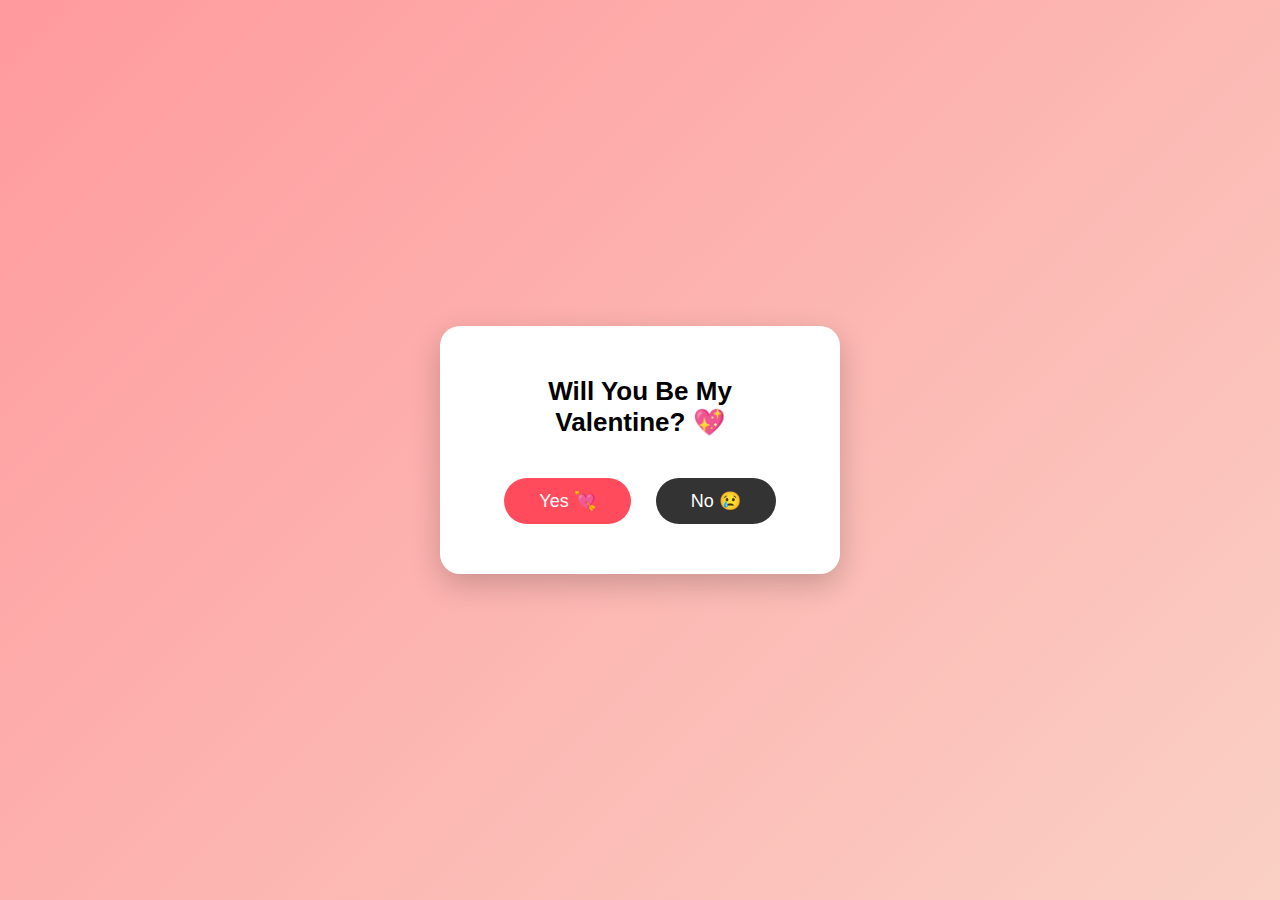
<file: images/hello.html>
<!DOCTYPE html>
<html lang="en">
<head>
<meta charset="UTF-8">
<meta name="viewport" content="width=device-width, initial-scale=1.0">
<title>Be My Valentine?</title>

<style>
* {
    box-sizing: border-box;
}

body {
    margin: 0;
    height: 100vh;
    display: flex;
    justify-content: center;
    align-items: center;
    background: linear-gradient(135deg, #ff9a9e, #fad0c4);
    font-family: Arial, sans-serif;
    overflow: hidden;
}

.card {
    background: white;
    padding: 50px;
    border-radius: 20px;
    text-align: center;
    box-shadow: 0 10px 30px rgba(0,0,0,0.2);
    width: 400px;
    position: relative;
}

h1 {
    margin: 0;
    font-size: 26px;
}

.buttons {
    margin-top: 40px;
    display: flex;
    justify-content: center;
    align-items: center;
    gap: 25px;
}

button {
    padding: 12px 35px;
    font-size: 18px;
    border: none;
    border-radius: 30px;
    cursor: pointer;
    transition: 0.3s ease;
}

/* YES button */
.yes {
    background-color: #ff4b5c;
    color: white;
}

.yes:hover {
    transform: scale(1.1);
}

/* NO button */
.no {
    background-color: #333;
    color: white;
}

/* Success message */
.message {
    margin-top: 30px;
    font-size: 20px;
    color: #ff4b5c;
    display: none;
}
</style>
</head>

<body>

<div class="card">
    <h1>Will You Be My Valentine? 💖</h1>

    <div class="buttons">
        <button class="yes" id="yesBtn">Yes 💘</button>
        <button class="no" id="noBtn">No 😢</button>
    </div>

    <div class="message" id="msg">
        YAYYYY!!! 💕 I knew you'd say yes!
    </div>
</div>

<script>
const noBtn = document.getElementById("noBtn");
const yesBtn = document.getElementById("yesBtn");
const message = document.getElementById("msg");

// YES button click
yesBtn.addEventListener("click", () => {
    message.style.display = "block";
});

// Make NO run away when mouse gets close
document.addEventListener("mousemove", (e) => {

    const rect = noBtn.getBoundingClientRect();

    const buttonX = rect.left + rect.width / 2;
    const buttonY = rect.top + rect.height / 2;

    const distanceX = e.clientX - buttonX;
    const distanceY = e.clientY - buttonY;

    const distance = Math.sqrt(distanceX * distanceX + distanceY * distanceY);

    if (distance < 120) {   // detection range
        const newX = Math.random() * (window.innerWidth - rect.width);
        const newY = Math.random() * (window.innerHeight - rect.height);

        noBtn.style.position = "fixed";
        noBtn.style.left = newX + "px";
        noBtn.style.top = newY + "px";
    }
});
</script>

</body>
</html>
</file>
